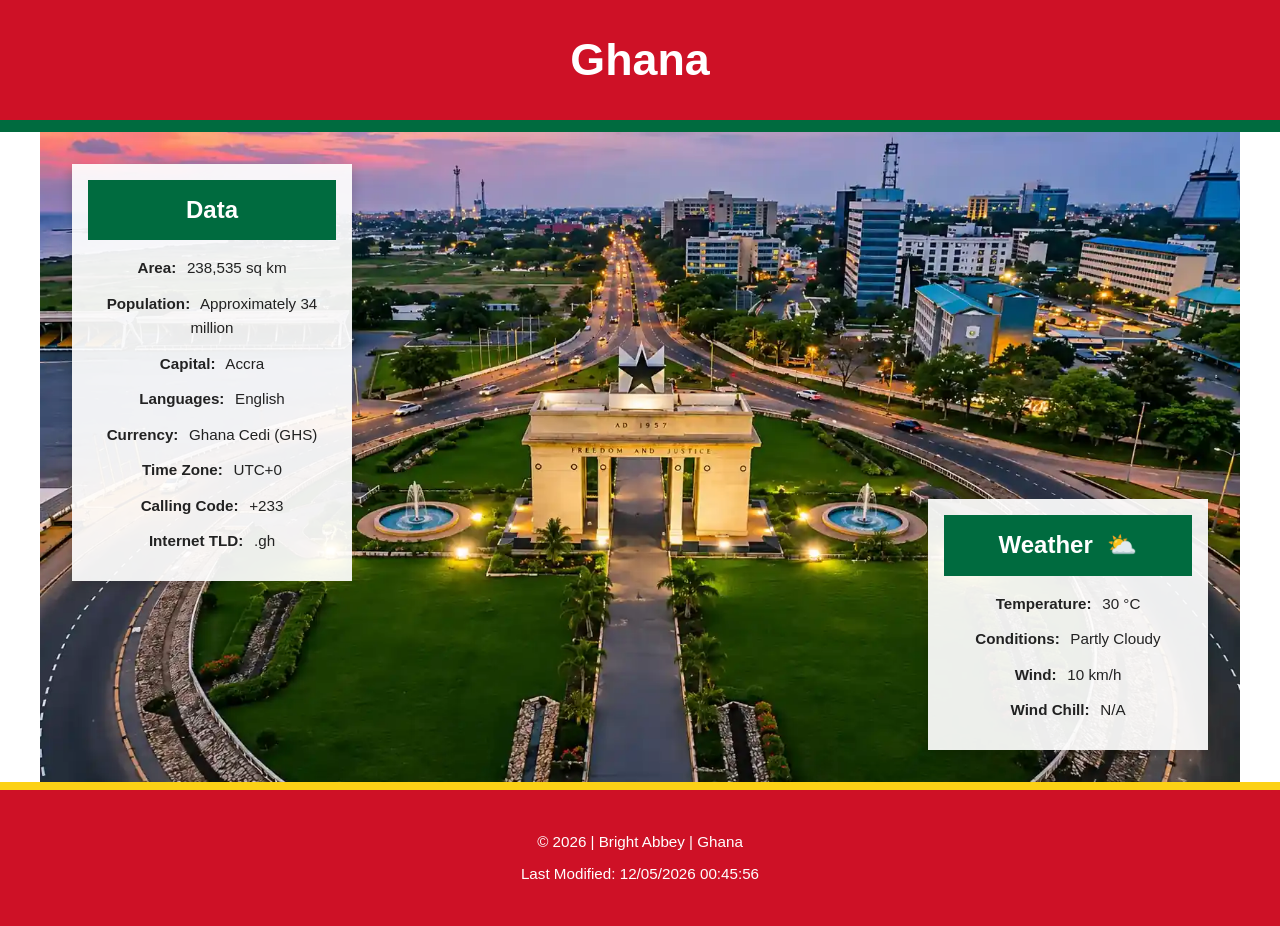
<file: place.html>
<!DOCTYPE html>
<html lang="en">

<head>
    <meta charset="UTF-8">
    <meta name="viewport" content="width=device-width, initial-scale=1.0">
    <meta name="description" content="Discover Ghana, its geography, population, culture, and weather.">
    <meta name="author" content="Bright Abbey">

    <title>Ghana | Country Information</title>

    <link rel="stylesheet" href="styles/place.css">
    <script src="scripts/place.js" defer></script>
</head>

<body>

    <header>
        <h1>Ghana</h1>
    </header>

    <main>

        <div class="hero">
            <picture>
                <source srcset="images/ghana_pics/ghana-large.webp" media="(min-width: 700px)">

                <img src="images/ghana_pics/ghana-small.webp" alt="Beautiful landscape of Ghana" width="600"
                    height="400">
            </picture>
        </div>

        <section class="data">
            <h2>Data</h2>

            <div class="info">
                <p><strong>Area:</strong> 238,535 sq km</p>
                <p><strong>Population:</strong> Approximately 34 million</p>
                <p><strong>Capital:</strong> Accra</p>
                <p><strong>Languages:</strong> English</p>
                <p><strong>Currency:</strong> Ghana Cedi (GHS)</p>
                <p><strong>Time Zone:</strong> UTC+0</p>
                <p><strong>Calling Code:</strong> +233</p>
                <p><strong>Internet TLD:</strong> .gh</p>
            </div>
        </section>

        <section class="weather">
            <h2>Weather</h2>

            <img class="weather-icon" src="images/ghana_pics/weather.svg" alt="Partly cloudy weather icon" width="80"
                height="80">

            <div class="info">
                <p>
                    <strong>Temperature:</strong>
                    <span id="temperature">30</span> °C
                </p>

                <p>
                    <strong>Conditions:</strong>
                    Partly Cloudy
                </p>

                <p>
                    <strong>Wind:</strong>
                    <span id="wind-speed">10</span> km/h
                </p>

                <p>
                    <strong>Wind Chill:</strong>
                    <span id="wind-chill">N/A</span>
                </p>
            </div>
        </section>

    </main>

    <footer>
        <p>
            &copy; <span id="current-year"></span>
            | Bright Abbey | Ghana
        </p>

        <p>
            Last Modified:
            <span id="last-modified"></span>
        </p>
    </footer>

</body>

</html>
</file>
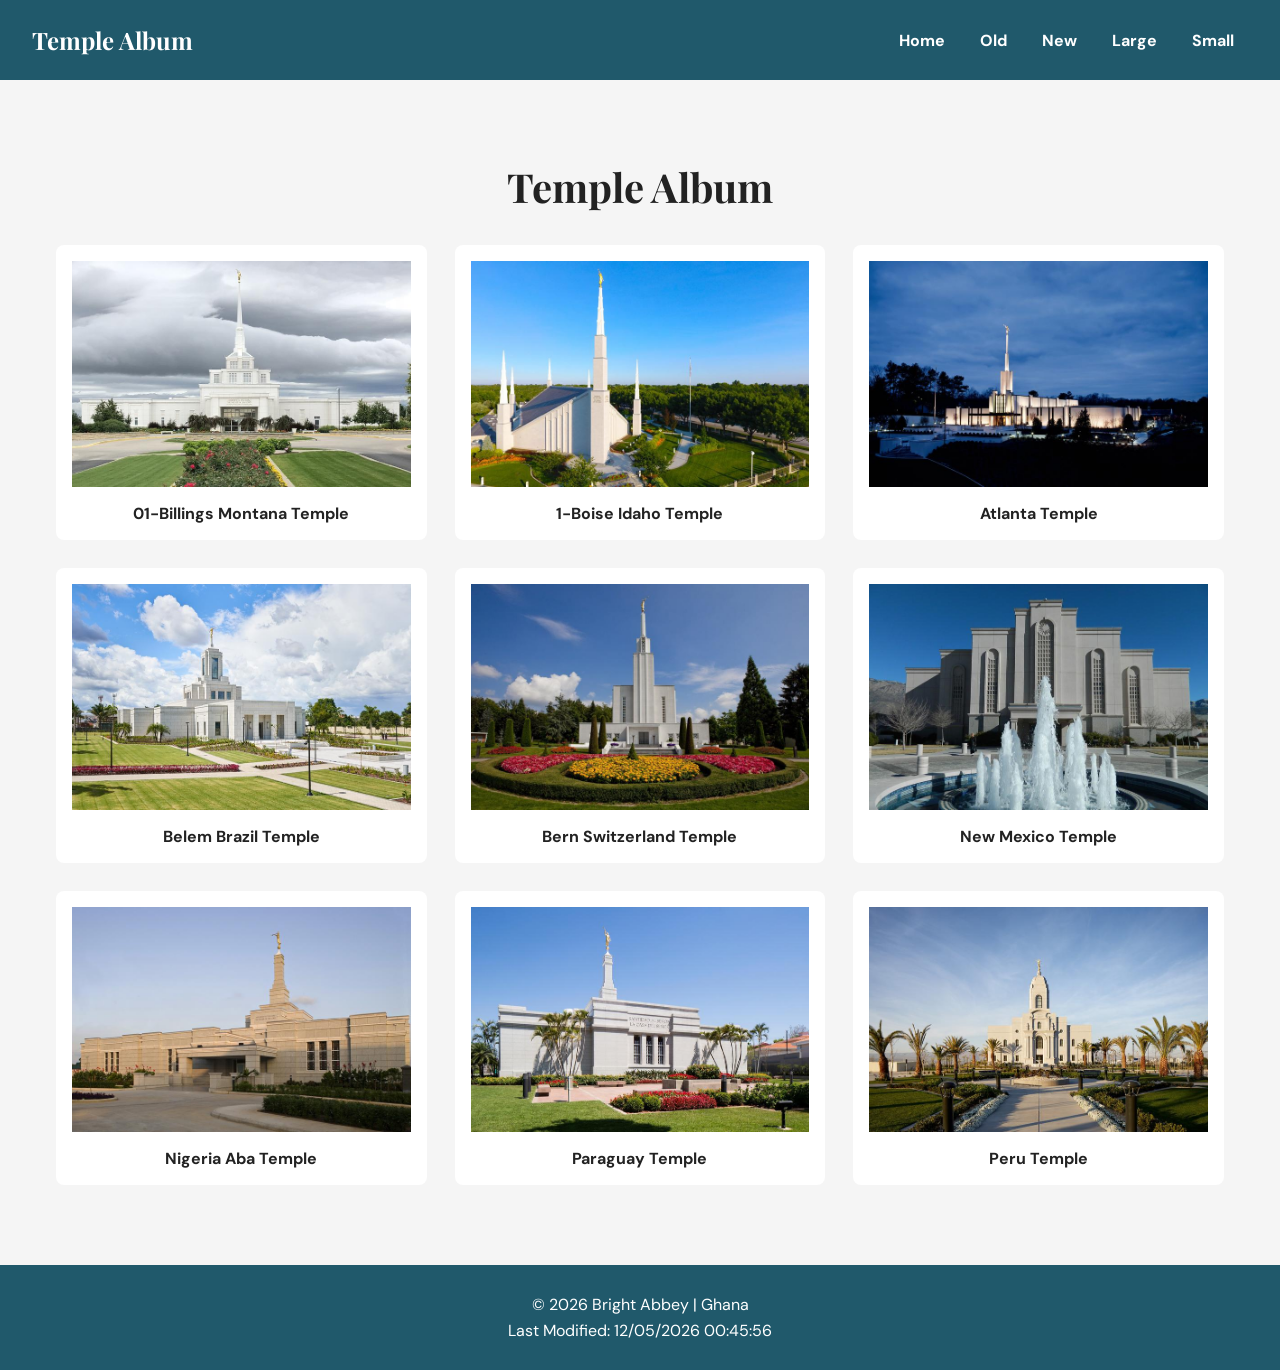
<file: temples.html>
<!DOCTYPE html>
<html lang="en-US">

<head>
    <meta charset="UTF-8">

    <meta name="viewport" content="width=device-width, initial-scale=1.0">
    <meta name="description" content="A responsive temple album featuring temples from around the world.">
    <meta name="author" content="Bright Abbey">
    <title>Temple Album | Bright Abbey</title>
    <link rel="preconnect" href="https://fonts.googleapis.com">
    <link rel="preconnect" href="https://fonts.gstatic.com" crossorigin>
    <link
        href="https://fonts.googleapis.com/css2?family=DM+Sans:wght@400;500;600;700&family=Playfair+Display:wght@600;700&display=swap"
        rel="stylesheet">
    <link rel="stylesheet" href="styles/temples.css">
    <link rel="stylesheet" href="styles/temples-large.css">
    <script src="scripts/temples.js" defer></script>

</head>

<body>


    <header class="site-header">

        <a class="brand" href="temples.html">
            Temple Album
        </a>


        <button class="menu-toggle" type="button" aria-label="Open navigation" aria-expanded="false"
            aria-controls="primary-nav">

            <span class="menu-icon" aria-hidden="true">☰</span>

        </button>


        <nav class="primary-nav" id="primary-nav" aria-label="Main navigation">

            <a href="#home">Home</a>
            <a href="#old">Old</a>
            <a href="#new">New</a>
            <a href="#large">Large</a>
            <a href="#small">Small</a>

        </nav>

    </header>


    <main id="home" class="page-main">

        <section class="intro">

            <h1>Temple Album</h1>

        </section>



        <section class="album" aria-label="Temple photo album">


            <figure id="old" class="temple-card">

                <div class="photo-wrap">

                    <img src="images/temples/temple1.jpg" alt="Temple building" loading="eager">

                </div>

                <figcaption>

                    <span class="caption-title">
                        01-Billings Montana Temple
                    </span>

                </figcaption>

            </figure>



            <figure id="new" class="temple-card">

                <div class="photo-wrap">

                    <img src="images/temples/temple2.jpg" alt="Temple building" loading="lazy">

                </div>

                <figcaption>

                    <span class="caption-title">
                        1-Boise Idaho Temple
                    </span>

                </figcaption>

            </figure>



            <figure class="temple-card">

                <div class="photo-wrap">

                    <img src="images/temples/temple3.jpg" alt="Temple building" loading="lazy">

                </div>

                <figcaption>

                    <span class="caption-title">
                        Atlanta Temple
                    </span>

                </figcaption>

            </figure>



            <figure class="temple-card">

                <div class="photo-wrap">

                    <img src="images/temples/temple4.jpg" alt="Accra Ghana Temple" loading="lazy">

                </div>

                <figcaption>

                    <span class="caption-title">
                        Belem Brazil Temple
                    </span>

                </figcaption>

            </figure>



            <figure class="temple-card">

                <div class="photo-wrap">

                    <img src="images/temples/temple5.jpg" alt="Rome Italy Temple" loading="lazy">

                </div>

                <figcaption>

                    <span class="caption-title">
                        Bern Switzerland Temple
                    </span>

                </figcaption>

            </figure>



            <figure class="temple-card">

                <div class="photo-wrap">

                    <img src="images/temples/temple6.jpg" alt="Cebu Philippines Temple" loading="lazy">

                </div>

                <figcaption>

                    <span class="caption-title">
                        New Mexico Temple
                    </span>

                </figcaption>

            </figure>



            <figure id="large" class="temple-card">

                <div class="photo-wrap">

                    <img src="images/temples/temple7.jpg" alt="Paris France Temple" loading="lazy">

                </div>

                <figcaption>

                    <span class="caption-title">
                        Nigeria Aba Temple
                    </span>

                </figcaption>

            </figure>



            <figure class="temple-card">

                <div class="photo-wrap">

                    <img src="images/temples/temple8.jpeg" alt="Nauvoo Illinois Temple" loading="lazy">

                </div>

                <figcaption>

                    <span class="caption-title">
                        Paraguay Temple
                    </span>

                </figcaption>

            </figure>


            <figure id="small" class="temple-card">

                <div class="photo-wrap">

                    <img src="images/temples/temple9.jpeg" alt="Freetown Sierra Leone Temple" loading="lazy">

                </div>

                <figcaption>

                    <span class="caption-title">
                        Peru Temple
                    </span>

                </figcaption>

            </figure>

        </section>

    </main>



    <footer class="site-footer">

        <p>
            © <span id="current-year"></span>
            Bright Abbey | Ghana
        </p>

        <p id="last-modified"></p>

    </footer>


</body>

</html>
</file>
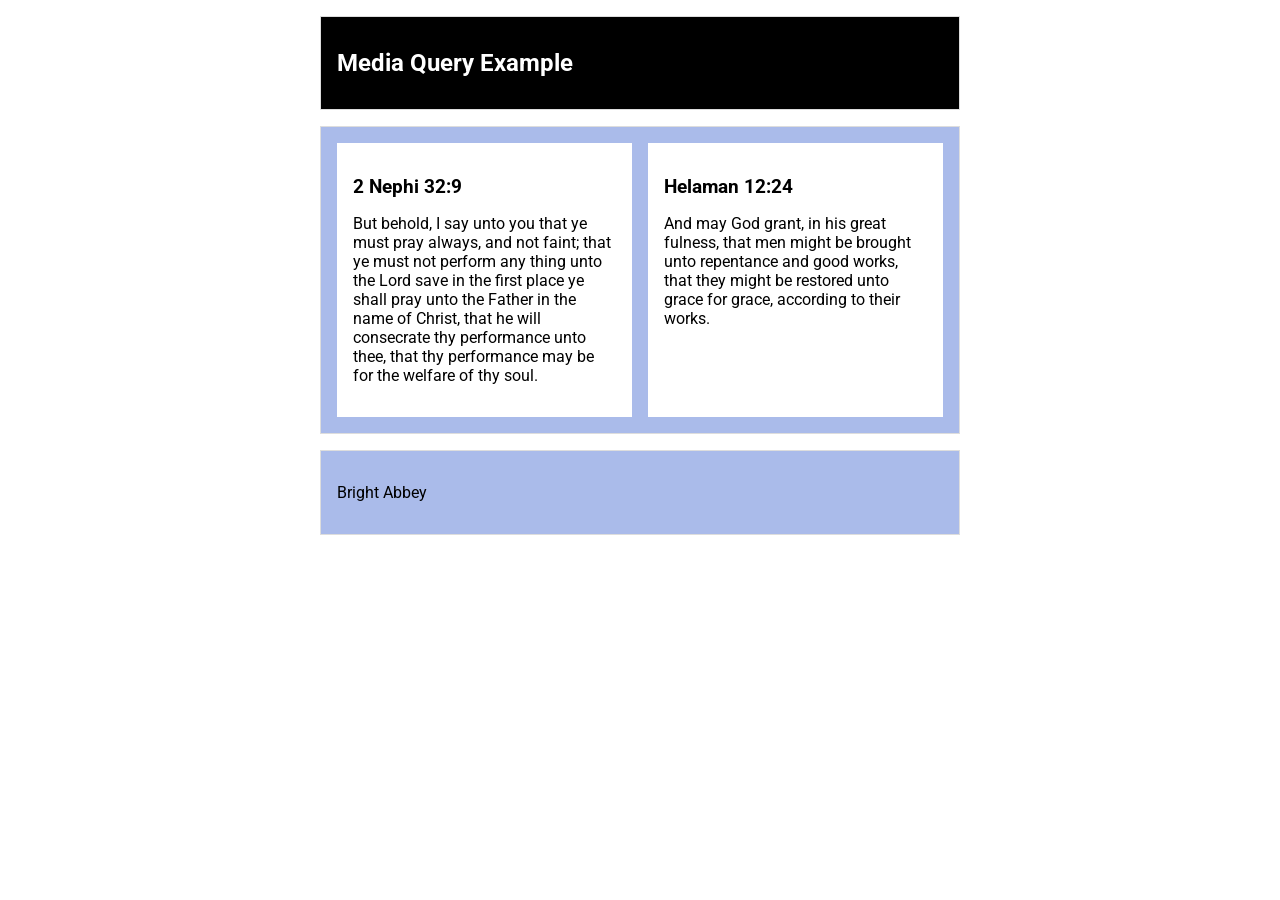
<file: week 2/media-query.html>
<!DOCTYPE html>
<html lang="en-US">

<head>
    <meta charset="UTF-8">
    <meta name="viewport" content="width=device-width, initial-scale=1.0">

    <meta name="description" content="A media query example for responsive web design.">
    <meta name="author" content="Bright Abbey">

    <title>Media Query Example</title>

    <!-- Google Font: Roboto -->
    <link rel="preconnect" href="https://fonts.googleapis.com">
    <link rel="preconnect" href="https://fonts.gstatic.com" crossorigin>
    <link href="https://fonts.googleapis.com/css2?family=Roboto&display=swap" rel="stylesheet">

    <!-- CSS Files -->
    <link rel="stylesheet" href="styles/media-query.css">
    <link rel="stylesheet" href="styles/media-query-large.css">
</head>

<body>

    <header>
        <h1>Media Query Example</h1>
    </header>

    <main>
        <section>
            <h2>2 Nephi 32:9</h2>

            <p>
                But behold, I say unto you that ye must pray always, and not faint;
                that ye must not perform any thing unto the Lord save in the first
                place ye shall pray unto the Father in the name of Christ, that he
                will consecrate thy performance unto thee, that thy performance may
                be for the welfare of thy soul.
            </p>
        </section>

        <section>
            <h2>Helaman 12:24</h2>

            <p>
                And may God grant, in his great fulness, that men might be brought
                unto repentance and good works, that they might be restored unto
                grace for grace, according to their works.
            </p>
        </section>
    </main>

    <footer>
        <p>Bright Abbey</p>
    </footer>

</body>

</html>
</file>
<file: styles/place.css>
:root {
    --primary-color: #006b3f;
    --secondary-color: #ce1126;
    --accent-color: #fcd116;
    --text-color: #222222;
    --background-color: #ffffff;
    --card-background: rgba(255, 255, 255, 0.92);

    --heading-font: Arial, Helvetica, sans-serif;
    --body-font: Arial, Helvetica, sans-serif;
}

* {
    margin: 0;
    padding: 0;
    box-sizing: border-box;
}

body {
    font-family: var(--body-font);
    color: var(--text-color);
    background-color: var(--background-color);
    line-height: 1.6;
}

header {
    background-color: var(--secondary-color);
    color: white;
    text-align: center;
    padding: 1.5rem;
    border-bottom: 12px solid var(--primary-color);
}

header h1 {
    font-family: var(--heading-font);
    font-size: 2rem;
}

main {
    width: 100%;
    max-width: 1200px;
    margin: 0 auto;
}

.hero {
    width: 100%;
}

.hero picture,
.hero img {
    display: block;
    width: 100%;
}

.hero img {
    height: auto;
    object-fit: cover;
}

.data,
.weather {
    padding: 1.5rem;
    text-align: center;
    border-bottom: 2px solid var(--primary-color);
}

.data h2,
.weather h2 {
    font-size: 1.8rem;
    margin-bottom: 1rem;
    color: var(--primary-color);
}

.info {
    max-width: 350px;
    margin: 0 auto;
}

.info p {
    margin: 0.7rem 0;
    font-size: 1rem;
}

.info strong {
    margin-right: 0.4rem;
}

.weather-icon {
    display: block;
    width: 80px;
    height: 80px;
    margin: 1rem auto;
}

footer {
    background-color: var(--secondary-color);
    color: white;
    text-align: center;
    padding: 1.5rem;
    margin-top: 1rem;
    border-top: 8px solid var(--accent-color);
}

footer p {
    margin: 0.5rem 0;
    font-size: 0.95rem;
}

@media screen and (min-width: 700px) {

    header {
        padding: 1.5rem;
    }

    header h1 {
        font-size: 2.8rem;
    }

    main {
        position: relative;
    }

    .hero {
        width: 100%;
    }

    .hero img {
        width: 100%;
        height: 650px;
        object-fit: cover;
    }

    .data {
        position: absolute;
        top: 2rem;
        left: 2rem;
        width: 280px;
        background-color: var(--card-background);
        padding: 1rem;
        border: none;
        box-shadow: 0 4px 12px rgba(0, 0, 0, 0.2);
    }

    .weather {
        position: absolute;
        bottom: 2rem;
        right: 2rem;
        width: 280px;
        background-color: var(--card-background);
        padding: 1rem;
        border: none;
        box-shadow: 0 4px 12px rgba(0, 0, 0, 0.2);
    }

    .data h2,
    .weather h2 {
        background-color: var(--primary-color);
        color: white;
        padding: 0.7rem;
        margin-bottom: 1rem;
        font-size: 1.5rem;
    }

    .info p {
        font-size: 0.95rem;
    }

    .weather h2::after {
        content: " ⛅";
        margin-left: 0.5rem;
    }

    .weather-icon {
        display: none;
    }

    footer {
        margin-top: 0;
        padding: 2rem;
    }
}

@media screen and (max-width: 350px) {

    header h1 {
        font-size: 1.6rem;
    }

    .data,
    .weather {
        padding: 1rem;
    }

    .info p {
        font-size: 0.9rem;
    }
}
</file>
<file: styles/temples.css>
* {
    box-sizing: border-box;
    margin: 0;
    padding: 0;
}

:root {
    --primary-color: #20596b;
    --secondary-color: #ffffff;
    --background-color: #f5f5f5;
    --text-color: #222222;
    --hover-color: #d8b777;

    font-family: "DM Sans", Arial, sans-serif;
}

body {
    background-color: var(--background-color);
    color: var(--text-color);
}


.site-header {
    position: relative;
    display: flex;
    align-items: center;
    justify-content: space-between;

    min-height: 4.5rem;
    padding: 1rem;

    background-color: var(--primary-color);
    color: var(--secondary-color);
}

.brand {
    font-family: "Playfair Display", Georgia, serif;
    font-size: 1.5rem;
    font-weight: 700;
    color: white;
    text-decoration: none;
}

.menu-toggle {
    display: block;
    border: none;
    background: transparent;

    color: white;
    font-size: 2rem;

    cursor: pointer;
}

.primary-nav {
    position: absolute;
    top: 100%;
    left: 0;
    right: 0;

    display: none;
    flex-direction: column;

    background-color: var(--primary-color);
}

.primary-nav.open {
    display: flex;
}

.primary-nav a {
    display: block;

    padding: 1rem;

    color: white;
    text-align: center;
    text-decoration: none;
    font-weight: 700;
}

.primary-nav a:hover {
    background-color: var(--hover-color);
    color: #222222;
}

.page-main {
    max-width: 1200px;
    margin: 0 auto;
    padding: 1rem;
}

.intro {
    padding: 2rem 0;
    text-align: center;
}

.intro h1 {
    font-family: "Playfair Display", Georgia, serif;
    font-size: 2.5rem;
}

.album {
    display: grid;

    grid-template-columns: 1fr;

    gap: 1.5rem;

    padding-bottom: 2rem;
}

.temple-card {
    background-color: white;

    padding: 1rem;

    border-radius: 0.5rem;

    text-align: center;
}

.temple-card img {
    display: block;

    width: 100%;
    height: auto;

    aspect-ratio: 3 / 2;

    object-fit: cover;
}

.temple-card figcaption {
    padding-top: 1rem;

    font-weight: bold;
    font-size: 1rem;
}

.site-footer {
    background-color: var(--primary-color);

    color: white;

    text-align: center;

    padding: 1.5rem;
}

.site-footer p {
    margin: 0.3rem;
}

#current-year,
#last-modified {
    color: white;
}

.menu-toggle:focus,
.primary-nav a:focus {
    outline: 3px solid var(--hover-color);
    outline-offset: 2px;
}
</file>
<file: styles/temples-large.css>
@media (min-width: 42rem) {

    .site-header {
        min-height: 5rem;
        padding: 1rem 2rem;
        display: flex;
        align-items: center;
        justify-content: space-between;
    }

    .brand {
        font-size: 1.5rem;
    }

    .menu-toggle {
        display: none;
    }

    .primary-nav,
    .primary-nav.open {
        position: static;
        display: flex;
        flex-direction: row;
        align-items: center;
        gap: 0.5rem;
        padding: 0;
        background: transparent;
        box-shadow: none;
    }

    .primary-nav a {
        padding: 0.65rem 0.85rem;
    }

    .intro {
        padding-top: 3rem;
        padding-bottom: 2rem;
    }

    .album {
        grid-template-columns: repeat(2, 1fr);
        gap: 1.5rem;
        padding-bottom: 4rem;
    }
}

@media (min-width: 62rem) {

    .album {
        grid-template-columns: repeat(3, 1fr);
        gap: 1.75rem;
    }

    .intro {
        padding-top: 4rem;
    }
}
</file>
<file: week 2/styles/media-query.css>
* {
    box-sizing: border-box;
}

body {
    font-family: "Roboto", sans-serif;
}

header,
main,
footer {
    max-width: 640px;
    margin: 1rem auto;
    border: 1px solid #ddd;
    padding: 1rem;
    background-color: #aabbea;
}

main {
    display: grid;
    grid-template-columns: 1fr;
    gap: 1rem;
}

section {
    padding: 1rem;
    background-color: white;
}

h1 {
    font-size: 1.5rem;
}

h2 {
    font-size: 1.2rem;
}
</file>
<file: week 2/styles/media-query-large.css>
* {
    box-sizing: border-box;
}

body {
    font-family: "Roboto", sans-serif;
}

header,
main,
footer {
    max-width: 640px;
    margin: 1rem auto;
    border: 1px solid #ddd;
    padding: 1rem;
    background-color: #aabbea;
}

main {
    display: grid;
    grid-template-columns: 1fr;
    gap: 1rem;
}

section {
    padding: 1rem;
    background-color: white;
}

h1 {
    font-size: 1.5rem;
}

h2 {
    font-size: 1.2rem;
}

@media screen and (min-width: 500px) {
    header {
        background-color: black;
        color: white;
    }

    main {
        grid-template-columns: 1fr 1fr;
    }
}
</file>
